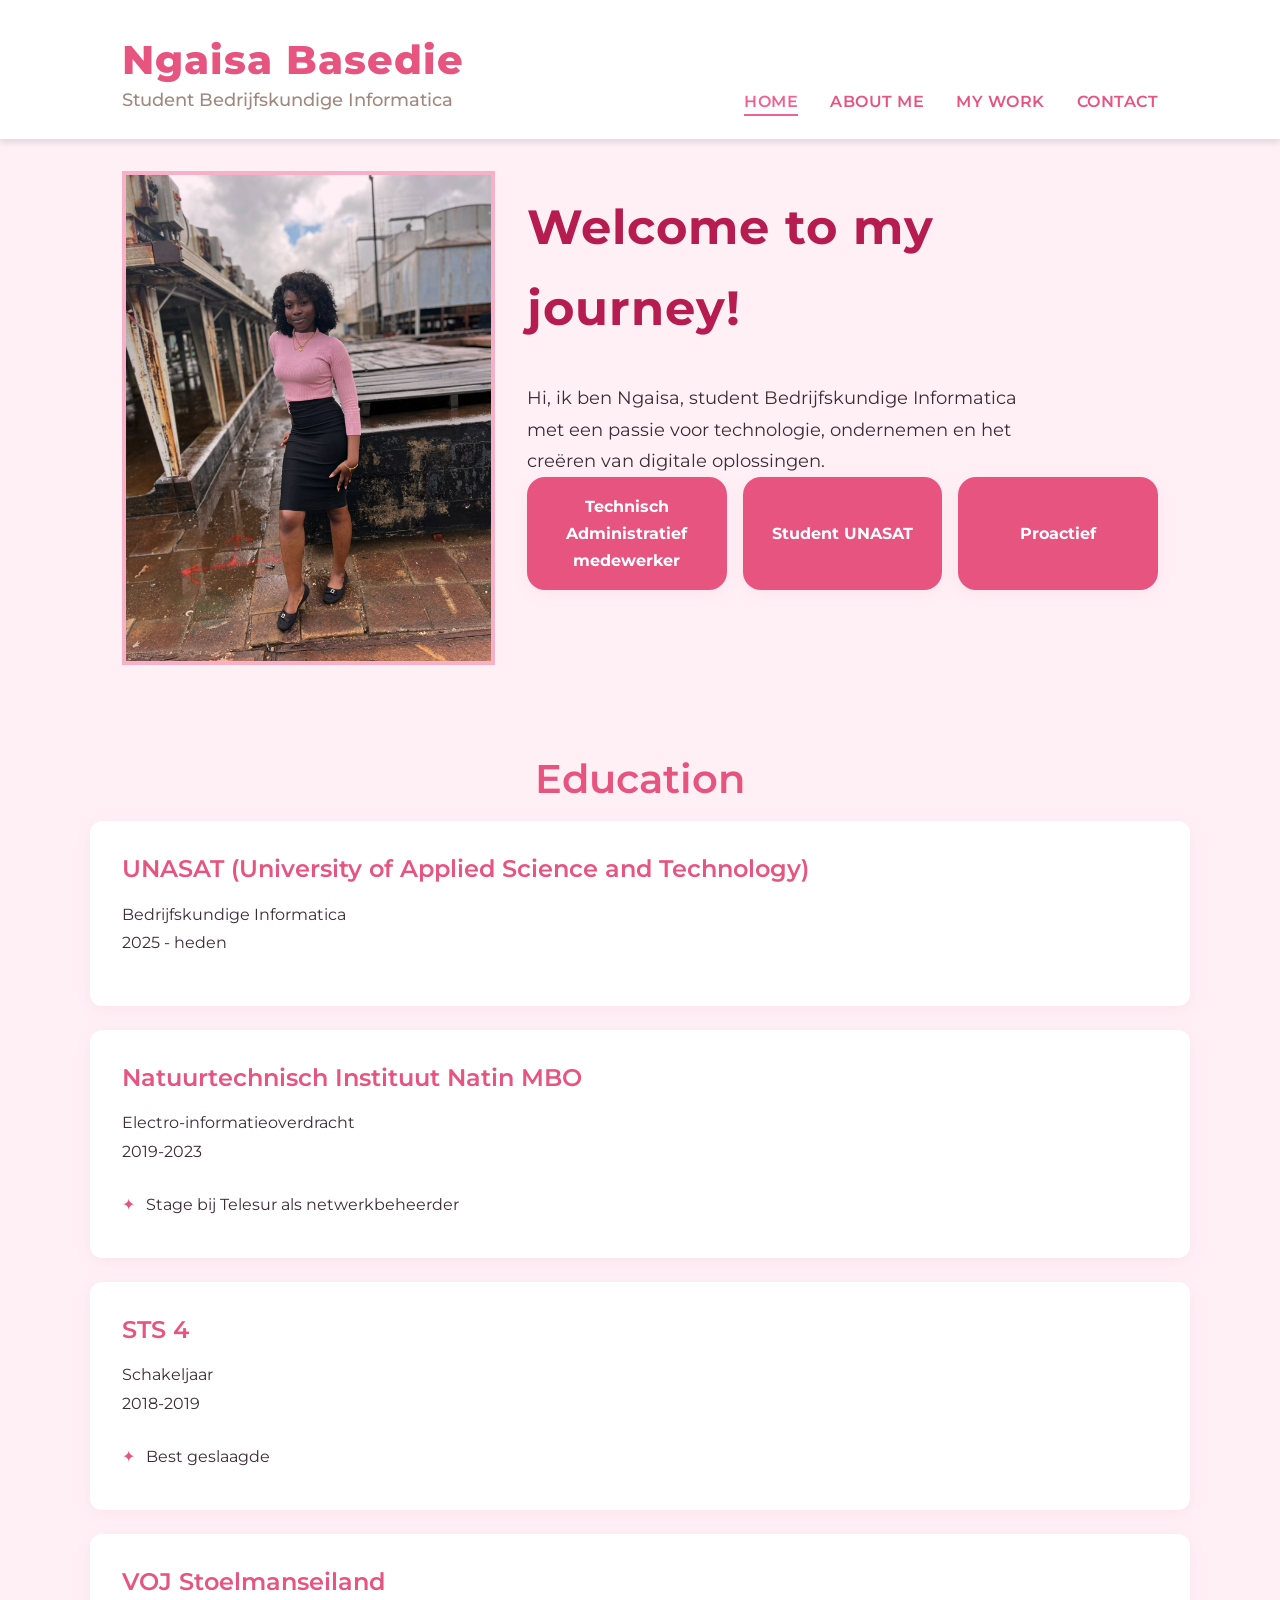
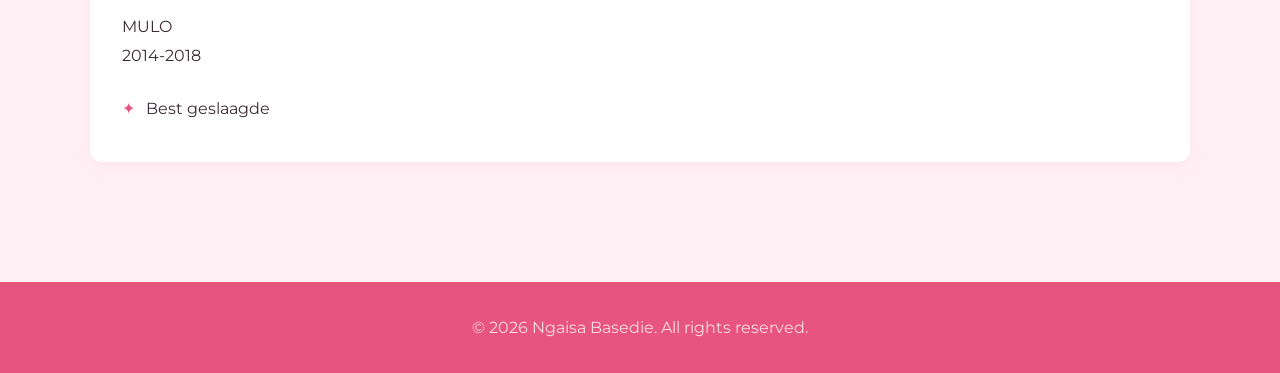
<file: index.html>
<!DOCTYPE html>
<html lang="en">
<head>
  <meta charset="UTF-8">
  <meta name="viewport" content="width=device-width, initial-scale=1.0">
  <title>Ngaisa Basedie | Portfolio</title>
  <link rel="stylesheet" href="css/main.css">
  <link href="https://fonts.googleapis.com/css?family=Montserrat:700,400&display=swap" rel="stylesheet">
</head>
<body>
  <!-- Navigation -->
  <nav class="navbar">
    <div class="container">
      <div>
        <div class="logo">Ngaisa Basedie</div>
        <div class="subtitle">Student Bedrijfskundige Informatica</div>
      </div>
      <ul class="nav-links">
        <li><a href="index.html" class="active">HOME</a></li>
        <li><a href="about.html">ABOUT ME</a></li>
        <li><a href="work.html">MY WORK</a></li>
        <li><a href="contact.html">CONTACT</a></li>
      </ul>
    </div>
  </nav>

  <!-- Welcome Section -->
  <section class="hero">
    <div class="container">
      <div class="hero-content">
        <div class="hero-image">
          
          <img src="img/gai.jfif" alt="Ngaisa Basedie" class="profile-photo">
        </div>
        <div class="hero-text">
          <div class="welcome-title">Welcome to my journey!</div>
          <div class="welcome-desc">
            Hi, ik ben Ngaisa, student Bedrijfskundige Informatica met een passie voor technologie, ondernemen en het creëren van digitale oplossingen.
          </div>
          <div class="welcome-cards">
            <div class="welcome-card">Technisch Administratief medewerker</div>
            <div class="welcome-card">Student UNASAT</div>
            <div class="welcome-card">Proactief</div>
          </div>
        </div>
      </div>
    </div>
  </section>
  <section class="page-content">
    <div class="container">
        </ul>
      </div>
      <h1 class="page-title">Education</h1>
      <div class="content-block">
        <h2>UNASAT (University of Applied Science and Technology)</h2>
        <p>Bedrijfskundige Informatica<br>2025 - heden</p>
      </div>
      <div class="content-block">
        <h2>Natuurtechnisch Instituut Natin MBO</h2>
        <p>Electro-informatieoverdracht<br>2019-2023</p>
        <ul>
          <li>Stage bij Telesur als netwerkbeheerder</li>
        </ul>
      </div>
      <div class="content-block">
        <h2>STS 4</h2>
        <p>Schakeljaar<br>2018-2019</p>
        <ul>
          <li>Best geslaagde</li>
        </ul>
      </div>
      <div class="content-block">
        <h2>VOJ Stoelmanseiland</h2>
        <p>MULO<br>2014-2018</p>
        <ul>
          <li>Best geslaagde</li>
        </ul>
      </div>
    </div>
  </section>

  <footer class="footer">
    <div class="container">
      <p>&copy; 2026 Ngaisa Basedie. All rights reserved.</p>
    </div>
  </footer>

  <script src="js/main.js"></script>
</body>
</html>
</file>
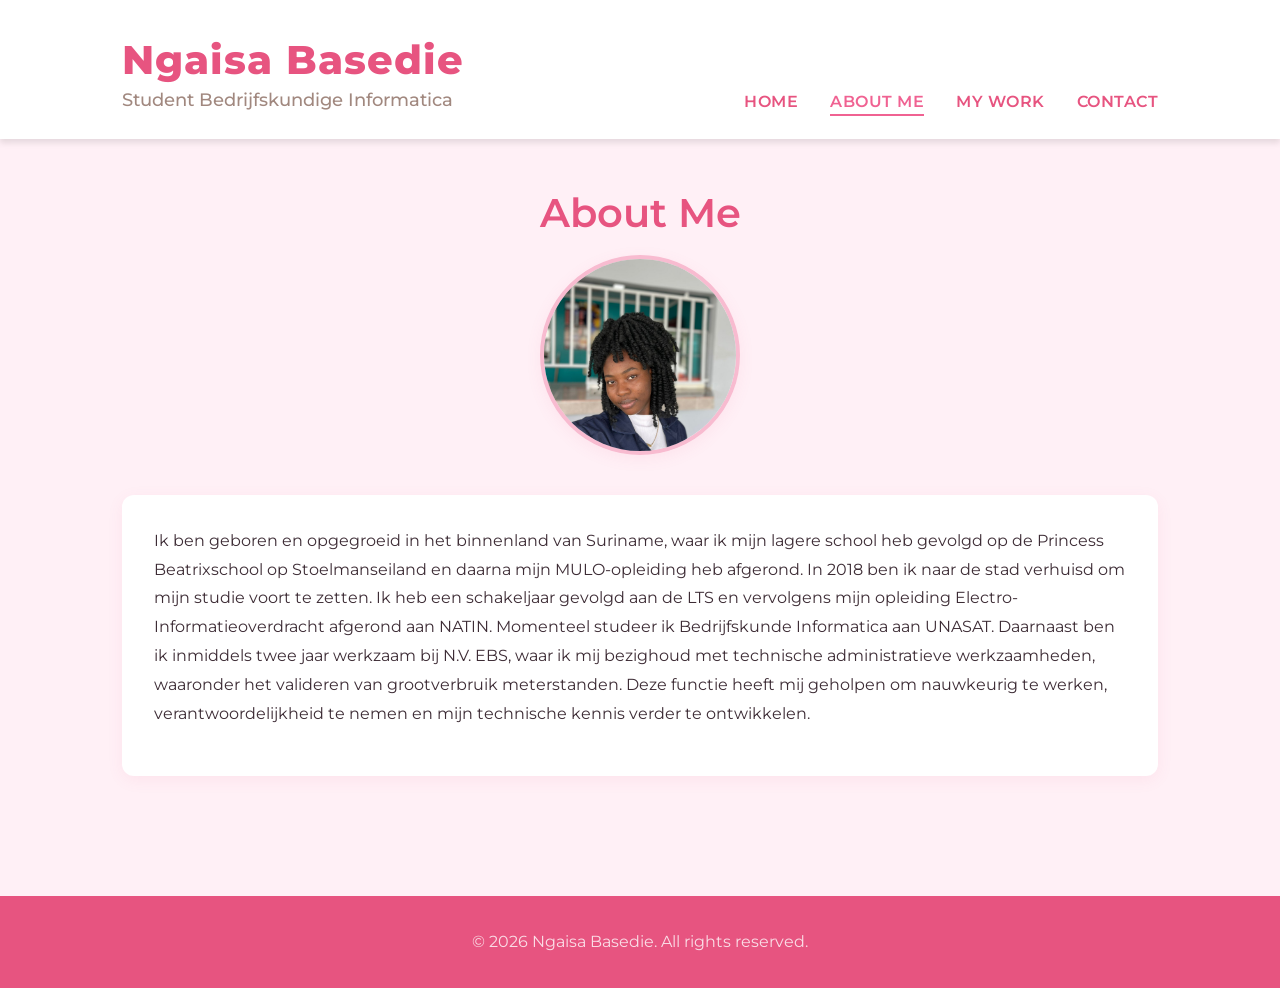
<file: about.html>
<!DOCTYPE html>
<html lang="en">
<head>
  <meta charset="UTF-8">
  <meta name="viewport" content="width=device-width, initial-scale=1.0">
  <title>About me | Ngaisa Basedie Portfolio</title>
  <link rel="stylesheet" href="css/main.css">
  <link href="https://fonts.googleapis.com/css?family=Montserrat:700,400&display=swap" rel="stylesheet">
</head>
<body>
  <!-- Navigation -->
  <nav class="navbar">
    <div class="container">
      <div>
        <div class="logo">Ngaisa Basedie</div>
        <div class="subtitle">Student Bedrijfskundige Informatica</div>
      </div>
      <ul class="nav-links">
        <li><a href="index.html">HOME</a></li>
        <li><a href="about.html" class="active">ABOUT ME</a></li>
        <li><a href="work.html">MY WORK</a></li>
        <li><a href="contact.html">CONTACT</a></li>
      </ul>
    </div>
  </nav>

  <!-- About Section -->
  <section class="page-content">
    <div class="container">
      <h1 class="page-title">About Me</h1>
      <div class="page-image">
        <img src="img/gais.jpeg" alt="Ngaisa Basedie" class="profile-photo">
      </div>
      <div class="content-block">
        <p>Ik ben geboren en opgegroeid in het binnenland van Suriname, waar ik mijn lagere school heb gevolgd op de Princess Beatrixschool op Stoelmanseiland en daarna mijn MULO-opleiding heb afgerond. In 2018 ben ik naar de stad verhuisd om mijn studie voort te zetten. Ik heb een schakeljaar gevolgd aan de LTS en vervolgens mijn opleiding Electro-Informatieoverdracht afgerond aan NATIN. Momenteel studeer ik Bedrijfskunde Informatica aan UNASAT.
        Daarnaast ben ik inmiddels twee jaar werkzaam bij N.V. EBS, waar ik mij bezighoud met technische administratieve werkzaamheden, waaronder het valideren van grootverbruik meterstanden. Deze functie heeft mij geholpen om nauwkeurig te werken, verantwoordelijkheid te nemen en mijn technische kennis verder te ontwikkelen.
        </p>
      </div>
    </div>
  </section>

  <!-- Footer -->
  <footer class="footer">
    <div class="container">
      <p>&copy; 2026 Ngaisa Basedie. All rights reserved.</p>
    </div>
  </footer>

  <script src="js/main.js"></script>
</body>
</html>
</file>
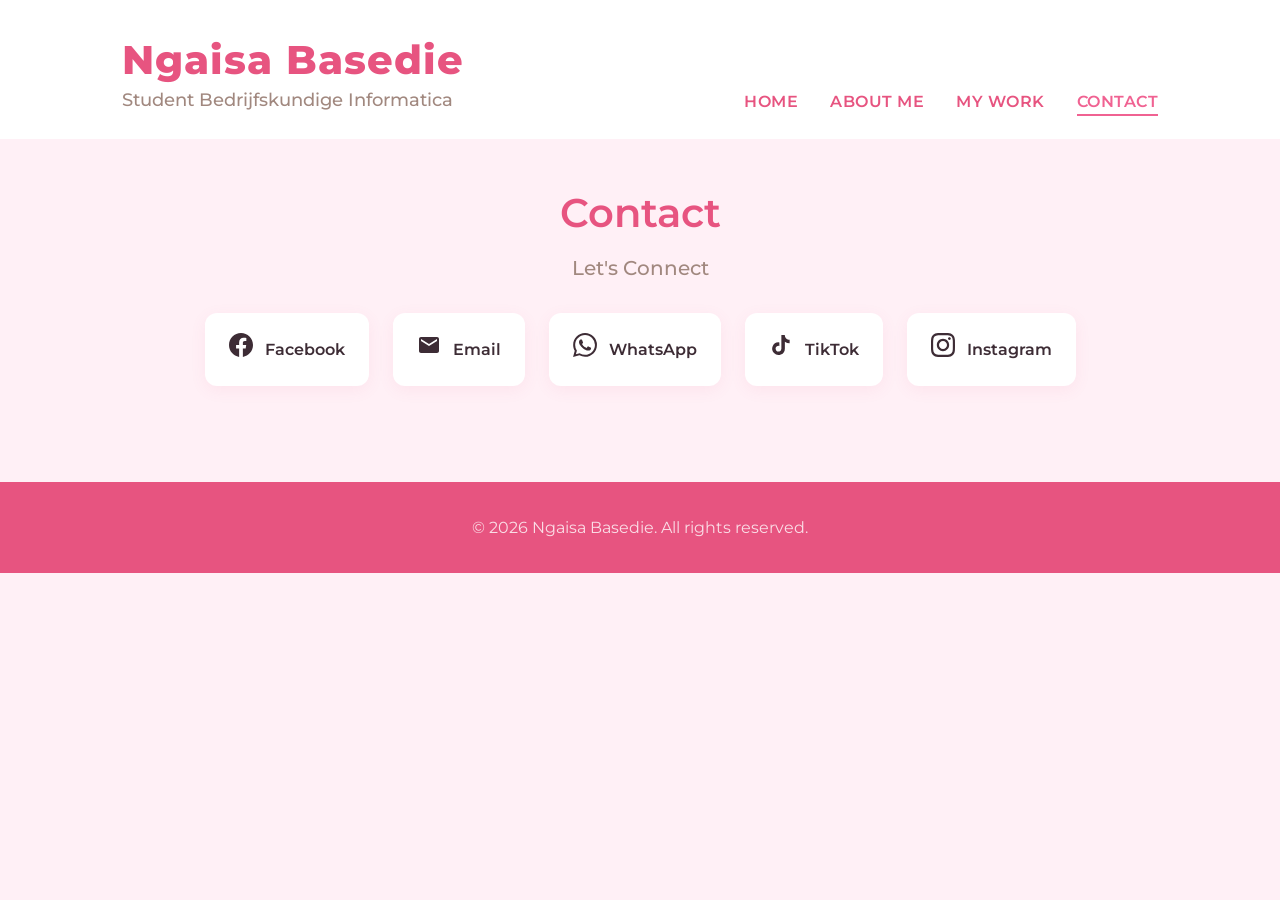
<file: contact.html>
<!DOCTYPE html>
<html lang="en">
<head>
  <meta charset="UTF-8">
  <meta name="viewport" content="width=device-width, initial-scale=1.0">
  <title>Contact | Ngaisa Basedie Portfolio</title>
  <link rel="stylesheet" href="css/main.css">
  <link rel="stylesheet" href="css/contact.css">
  <link href="https://fonts.googleapis.com/css?family=Montserrat:700,400&display=swap" rel="stylesheet">
</head>
<body>
  <!-- Navigation -->
  <nav class="navbar">
    <div class="container">
      <div>
        <div class="logo">Ngaisa Basedie</div>
        <div class="subtitle">Student Bedrijfskundige Informatica</div>
      </div>
      <ul class="nav-links">
        <li><a href="index.html">HOME</a></li>
        <li><a href="about.html">ABOUT ME</a></li>
        <li><a href="work.html">MY WORK</a></li>
        <li><a href="contact.html" class="active">CONTACT</a></li>
      </ul>
    </div>
  </nav>

  <section class="page-content">
    <div class="container">
      <h1 class="page-title">Contact</h1>
      <h2 class="section-subtitle">Let's Connect</h2>
      <div class="contact-links">
        <a href="https://www.facebook.com/godskindjuh.gaisje" target="_blank" class="contact-link">
          <span class="contact-icon">
            <svg width="24" height="24" viewBox="0 0 24 24" fill="currentColor"><path d="M24 12.073c0-6.627-5.373-12-12-12s-12 5.373-12 12c0 5.99 4.388 10.954 10.125 11.854v-8.385H7.078v-3.47h3.047V9.43c0-3.007 1.792-4.669 4.533-4.669 1.312 0 2.686.235 2.686.235v2.953H15.83c-1.491 0-1.956.925-1.956 1.874v2.25h3.328l-.532 3.47h-2.796v8.385C19.612 23.027 24 18.062 24 12.073z"/></svg>
          </span>
          <span>Facebook</span>
        </a>
        <a href="mailto:basediengaisa@gmail.com" class="contact-link">
          <span class="contact-icon">
            <svg width="24" height="24" viewBox="0 0 24 24" fill="currentColor"><path d="M20 4H4c-1.1 0-1.99.9-1.99 2L2 18c0 1.1.9 2 2 2h16c1.1 0 2-.9 2-2V6c0-1.1-.9-2-2-2zm0 4l-8 5-8-5V6l8 5 8-5v2z"/></svg>
          </span>
          <span>Email</span>
        </a>
        <a href="https://wa.me/5978715234" target="_blank" class="contact-link">
          <span class="contact-icon">
            <svg width="24" height="24" viewBox="0 0 24 24" fill="currentColor"><path d="M17.472 14.382c-.297-.149-1.758-.867-2.03-.967-.273-.099-.471-.148-.67.15-.197.297-.767.966-.94 1.164-.173.199-.347.223-.644.075-.297-.15-1.255-.463-2.39-1.475-.883-.788-1.48-1.761-1.653-2.059-.173-.297-.018-.458.13-.606.134-.133.298-.347.446-.52.149-.174.198-.298.298-.497.099-.198.05-.371-.025-.52-.075-.149-.669-1.612-.916-2.207-.242-.579-.487-.5-.669-.51-.173-.008-.371-.01-.57-.01-.198 0-.52.074-.792.372-.272.297-1.04 1.016-1.04 2.479 0 1.462 1.065 2.875 1.213 3.074.149.198 2.096 3.2 5.077 4.487.709.306 1.262.489 1.694.625.712.227 1.36.195 1.871.118.571-.085 1.758-.719 2.006-1.413.248-.694.248-1.289.173-1.413-.074-.124-.272-.198-.57-.347m-5.421 7.403h-.004a9.87 9.87 0 01-5.031-1.378l-.361-.214-3.741.982.998-3.648-.235-.374a9.86 9.86 0 01-1.51-5.26c.001-5.45 4.436-9.884 9.888-9.884 2.64 0 5.122 1.03 6.988 2.898a9.825 9.825 0 012.893 6.994c-.003 5.45-4.437 9.884-9.885 9.884m8.413-18.297A11.815 11.815 0 0012.05 0C5.495 0 .16 5.335.157 11.892c0 2.096.547 4.142 1.588 5.945L.057 24l6.305-1.654a11.882 11.882 0 005.683 1.448h.005c6.554 0 11.89-5.335 11.893-11.893a11.821 11.821 0 00-3.48-8.413z"/></svg>
          </span>
          <span>WhatsApp</span>
        </a>
        <a href="https://www.tiktok.com/@itsmegaisjeeeee?_r=1&_t=ZS-95gClgqFmCX" target="_blank" class="contact-link">
          <span class="contact-icon">
            <svg width="24" height="24" viewBox="0 0 24 24" fill="currentColor"><path d="M19.59 6.69a4.83 4.83 0 01-3.77-4.25V2h-3.45v13.67a2.89 2.89 0 01-5.2 1.74 2.89 2.89 0 012.31-4.64 2.93 2.93 0 01.88.13V9.4a6.84 6.84 0 00-1-.05A6.33 6.33 0 005 20.1a6.34 6.34 0 0010.86-4.43v-7a8.16 8.16 0 004.77 1.52v-3.4a4.85 4.85 0 01-1-.1z"/></svg>
          </span>
          <span>TikTok</span>
        </a>
        <a href="https://www.instagram.com/gaigaisje?igsh=OGF0MGQxMzkweTcz&utm_source=qr" target="_blank" class="contact-link">
          <span class="contact-icon">
            <svg width="24" height="24" viewBox="0 0 24 24" fill="currentColor"><path d="M12 2.163c3.204 0 3.584.012 4.85.07 3.252.148 4.771 1.691 4.919 4.919.058 1.265.069 1.645.069 4.849 0 3.205-.012 3.584-.069 4.849-.149 3.225-1.664 4.771-4.919 4.919-1.266.058-1.644.07-4.85.07-3.204 0-3.584-.012-4.849-.07-3.26-.149-4.771-1.699-4.919-4.92-.058-1.265-.07-1.644-.07-4.849 0-3.204.013-3.583.07-4.849.149-3.227 1.664-4.771 4.919-4.919 1.266-.057 1.645-.069 4.849-.069zm0-2.163c-3.259 0-3.667.014-4.947.072-4.358.2-6.78 2.618-6.98 6.98-.059 1.281-.073 1.689-.073 4.948 0 3.259.014 3.668.072 4.948.2 4.358 2.618 6.78 6.98 6.98 1.281.058 1.689.072 4.948.072 3.259 0 3.668-.014 4.948-.072 4.354-.2 6.782-2.618 6.979-6.98.059-1.28.073-1.689.073-4.948 0-3.259-.014-3.667-.072-4.947-.196-4.354-2.617-6.78-6.979-6.98-1.281-.059-1.69-.073-4.949-.073zm0 5.838c-3.403 0-6.162 2.759-6.162 6.162s2.759 6.163 6.162 6.163 6.162-2.759 6.162-6.163c0-3.403-2.759-6.162-6.162-6.162zm0 10.162c-2.209 0-4-1.79-4-4 0-2.209 1.791-4 4-4s4 1.791 4 4c0 2.21-1.791 4-4 4zm6.406-11.845c-.796 0-1.441.645-1.441 1.44s.645 1.44 1.441 1.44c.795 0 1.439-.645 1.439-1.44s-.644-1.44-1.439-1.44z"/></svg>
          </span>
          <span>Instagram</span>
        </a>
      </div>
    </div>
  </section>

  <!-- Footer -->
  <footer class="footer">
    <div class="container">
      <p>&copy; 2026 Ngaisa Basedie. All rights reserved.</p>
    </div>
  </footer>

  <script src="js/main.js"></script>
</body>
</html>
</file>
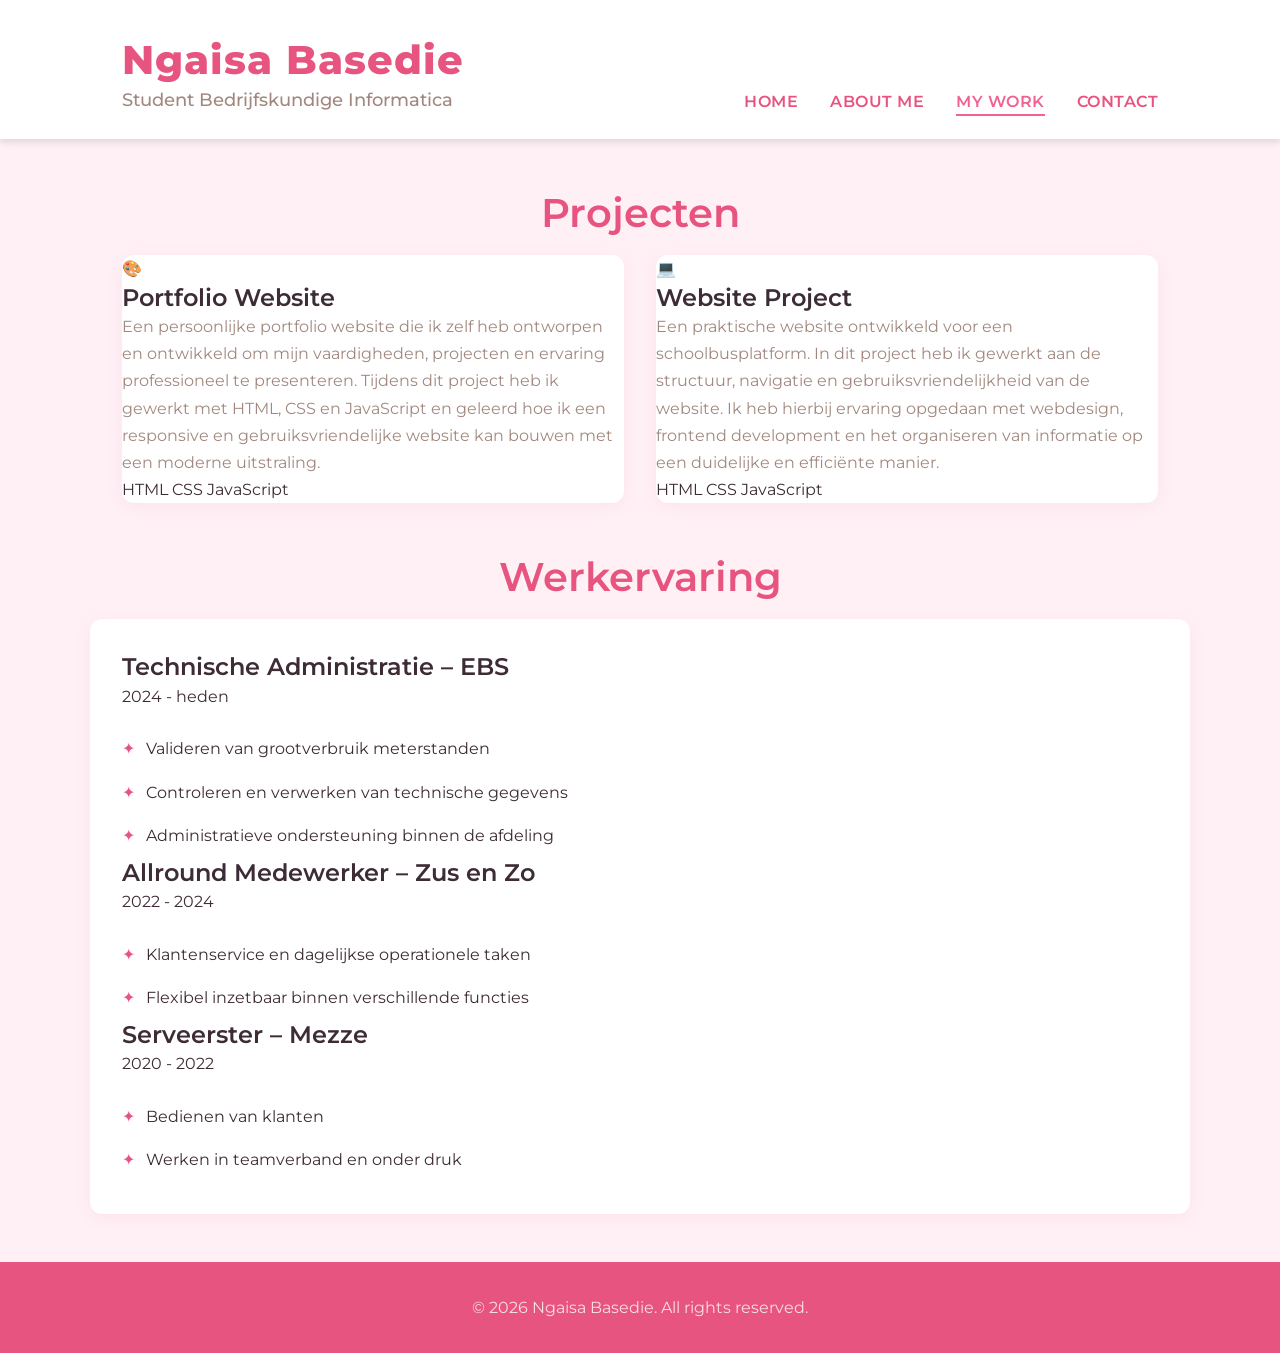
<file: projects.html>
<!DOCTYPE html>
<html lang="en">
<head>
  <meta charset="UTF-8">
  <meta name="viewport" content="width=device-width, initial-scale=1.0">
  <title>My Work | Ngaisa Basedie Portfolio</title>
  <link rel="stylesheet" href="css/main.css">
  <link href="https://fonts.googleapis.com/css?family=Montserrat:700,400&display=swap" rel="stylesheet">
</head>
<body>
  <!-- Navigation -->
  <nav class="navbar">
    <div class="container">
      <div>
        <div class="logo">Ngaisa Basedie</div>
        <div class="subtitle">Student Bedrijfskundige Informatica </div>
      </div>
      <ul class="nav-links">
        <li><a href="index.html">HOME</a></li>
        <li><a href="about.html">ABOUT ME</a></li>
        <li><a href="projects.html" class="active">MY WORK</a></li>
        <li><a href="contact.html">CONTACT</a></li>
      </ul>
    </div>
  </nav>

  <section class="page-content">
    <div class="container">
      <h1 class="page-title">Projecten</h1>
      <div class="projects-grid">
        <div class="project-card">  
          <div class="project-image">🎨</div>
          <div class="project-content">

            <h3>Portfolio Website</h3>
            <p>Een persoonlijke portfolio website die ik zelf heb ontworpen en ontwikkeld om mijn vaardigheden, projecten en ervaring professioneel te presenteren. Tijdens dit project heb ik gewerkt met HTML, CSS en JavaScript en geleerd hoe ik een responsive en gebruiksvriendelijke website kan bouwen met een moderne uitstraling.</p>
            <div class="project-tags">
              <span class="project-tag">HTML</span>
              <span class="project-tag">CSS</span>
              <span class="project-tag">JavaScript</span>
            </div>
          </div>
        </div>
        <div class="project-card">
          <div class="project-image">💻</div>
          <div class="project-content">
            <h3>Website Project</h3>
            <p>Een praktische website ontwikkeld voor een schoolbusplatform. In dit project heb ik gewerkt aan de structuur, navigatie en gebruiksvriendelijkheid van de website. Ik heb hierbij ervaring opgedaan met webdesign, frontend development en het organiseren van informatie op een duidelijke en efficiënte manier.</p>
            <div class="project-tags">
              <span class="project-tag">HTML</span>
              <span class="project-tag">CSS</span>
              <span class="project-tag">JavaScript</span>
            </div>
            </div>
          </div>
        </div>
      </div>
    </div>
  </section>
      <h1 class="page-title">Werkervaring</h1>
      <div class="content-block">
        <div>
          <h3>Technische Administratie – EBS</h3>
          <p>2024 - heden</p>
          <ul>
            <li>Valideren van grootverbruik meterstanden</li>
            <li>Controleren en verwerken van technische gegevens</li>
            <li>Administratieve ondersteuning binnen de afdeling</li>
          </ul>
        </div>
        <div>
          <h3>Allround Medewerker – Zus en Zo</h3>
          <p>2022 - 2024</p>
          <ul>
            <li>Klantenservice en dagelijkse operationele taken</li>
            <li>Flexibel inzetbaar binnen verschillende functies</li>
          </ul>
        </div>
        <div>
          <h3>Serveerster – Mezze</h3>
          <p>2020 - 2022</p>
          <ul>
            <li>Bedienen van klanten</li>
            <li>Werken in teamverband en onder druk</li>
          </ul>
        </div>
      </div>
    </div>
  </section>

  <!-- Footer -->
  <footer class="footer">
    <div class="container">
      <p>&copy; 2026 Ngaisa Basedie. All rights reserved.</p>
    </div>
  </footer>

  <script src="js/main.js"></script>
</body>
</html>
</file>
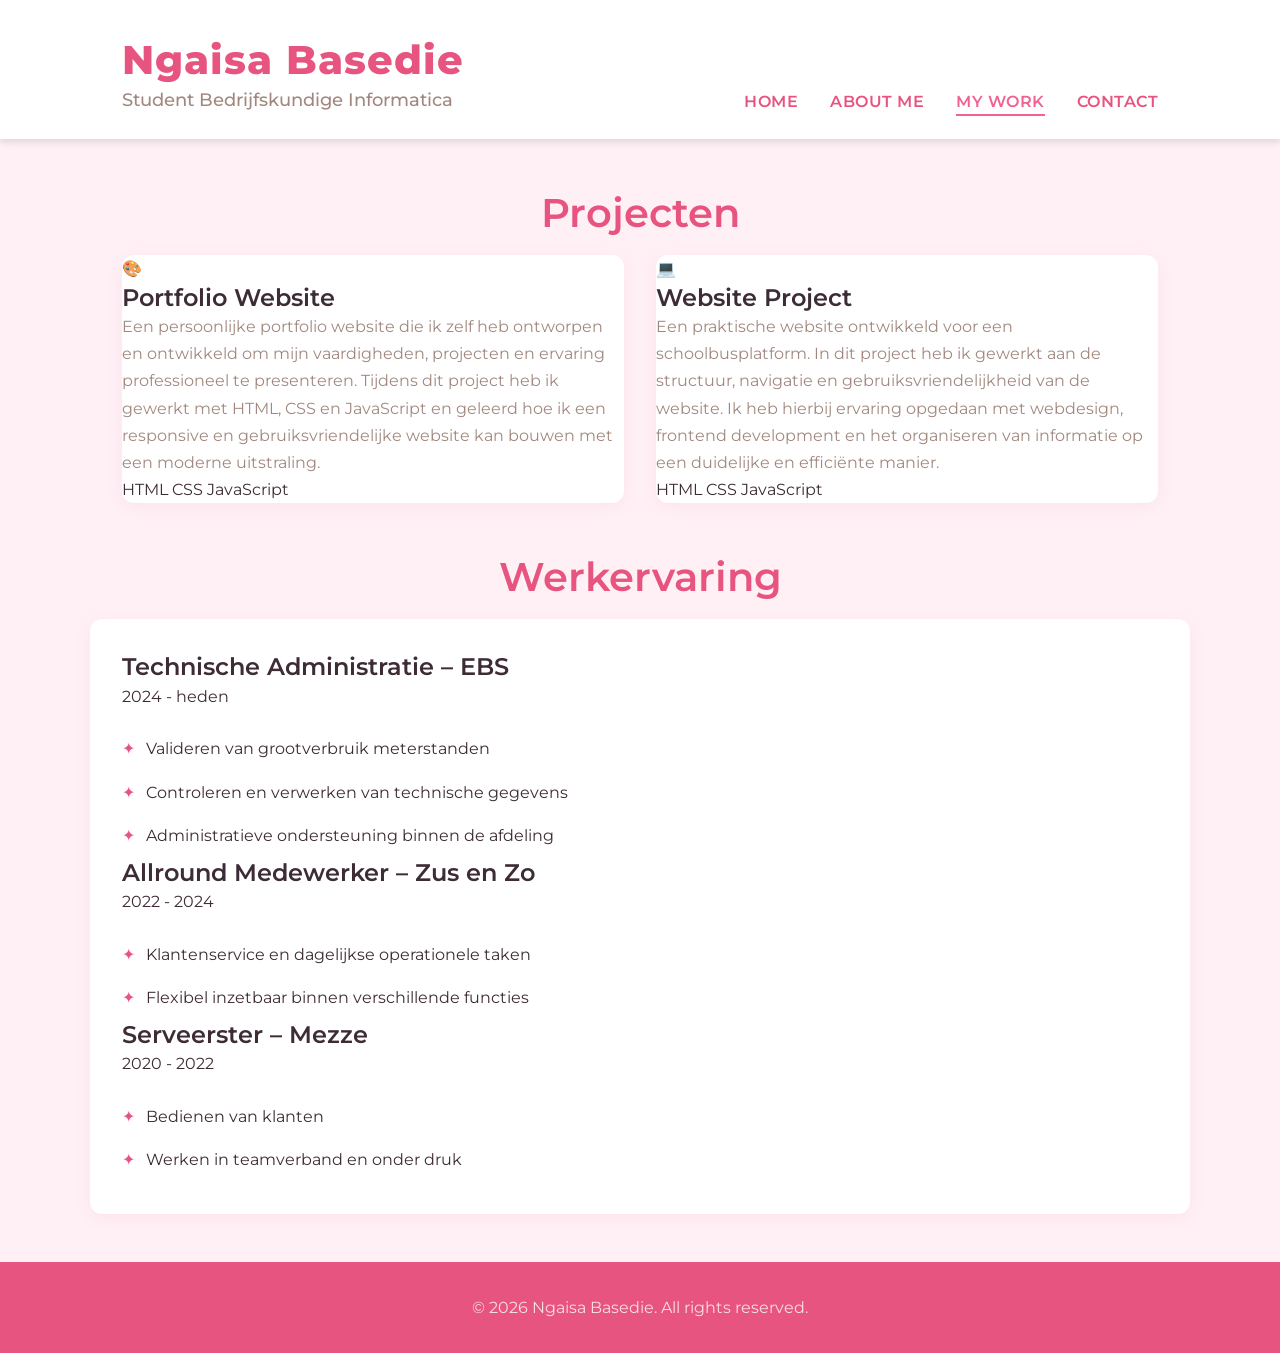
<file: work.html>
<!DOCTYPE html>
<html lang="en">
<head>
  <meta charset="UTF-8">
  <meta name="viewport" content="width=device-width, initial-scale=1.0">
  <title>My Work | Ngaisa Basedie Portfolio</title>
  <link rel="stylesheet" href="css/main.css">
  <link rel="stylesheet" href="css/work.css">
  <link href="https://fonts.googleapis.com/css?family=Montserrat:700,400&display=swap" rel="stylesheet">
</head>
<body>
  <!-- Navigation -->
  <nav class="navbar">
    <div class="container">
      <div>
        <div class="logo">Ngaisa Basedie</div>
        <div class="subtitle">Student Bedrijfskundige Informatica </div>
      </div>
      <ul class="nav-links">
        <li><a href="index.html">HOME</a></li>
        <li><a href="about.html">ABOUT ME</a></li>
        <li><a href="work.html" class="active">MY WORK</a></li>
        <li><a href="contact.html">CONTACT</a></li>
      </ul>
    </div>
  </nav>

  <section class="page-content">
    <div class="container">
      <h1 class="page-title">Projecten</h1>
      <div class="projects-grid">
        <div class="project-card">  
          <div class="project-image">🎨</div>
          <div class="project-content">

            <h3>Portfolio Website</h3>
            <p>Een persoonlijke portfolio website die ik zelf heb ontworpen en ontwikkeld om mijn vaardigheden, projecten en ervaring professioneel te presenteren. Tijdens dit project heb ik gewerkt met HTML, CSS en JavaScript en geleerd hoe ik een responsive en gebruiksvriendelijke website kan bouwen met een moderne uitstraling.</p>
            <div class="project-tags">
              <span class="project-tag">HTML</span>
              <span class="project-tag">CSS</span>
              <span class="project-tag">JavaScript</span>
            </div>
          </div>
        </div>
        <div class="project-card">
          <div class="project-image">💻</div>
          <div class="project-content">
            <h3>Website Project</h3>
            <p>Een praktische website ontwikkeld voor een schoolbusplatform. In dit project heb ik gewerkt aan de structuur, navigatie en gebruiksvriendelijkheid van de website. Ik heb hierbij ervaring opgedaan met webdesign, frontend development en het organiseren van informatie op een duidelijke en efficiënte manier.</p>
            <div class="project-tags">
              <span class="project-tag">HTML</span>
              <span class="project-tag">CSS</span>
              <span class="project-tag">JavaScript</span>
            </div>
            </div>
          </div>
        </div>
      </div>
    </div>
  </section>
      <h1 class="page-title">Werkervaring</h1>
      <div class="content-block">
        <div>
          <h3>Technische Administratie – EBS</h3>
          <p>2024 - heden</p>
          <ul>
            <li>Valideren van grootverbruik meterstanden</li>
            <li>Controleren en verwerken van technische gegevens</li>
            <li>Administratieve ondersteuning binnen de afdeling</li>
          </ul>
        </div>
        <div>
          <h3>Allround Medewerker – Zus en Zo</h3>
          <p>2022 - 2024</p>
          <ul>
            <li>Klantenservice en dagelijkse operationele taken</li>
            <li>Flexibel inzetbaar binnen verschillende functies</li>
          </ul>
        </div>
        <div>
          <h3>Serveerster – Mezze</h3>
          <p>2020 - 2022</p>
          <ul>
            <li>Bedienen van klanten</li>
            <li>Werken in teamverband en onder druk</li>
          </ul>
        </div>
      </div>
    </div>
  </section>

  <!-- Footer -->
  <footer class="footer">
    <div class="container">
      <p>&copy; 2026 Ngaisa Basedie. All rights reserved.</p>
    </div>
  </footer>

  <script src="js/main.js"></script>
</body>
</html>
</file>
<file: css/main.css>
:root {
  --primary-color: #e75480;
  --secondary-color: #f8bbd0;
  --accent-color: #f06292;
  --accent-hover: #fce4ec;
  --bg-light: #fff0f6;
  --bg-white: #ffffff;
  --text-dark: #3d2c35;
  --text-light: #a1887f;
  --shadow: 0 4px 16px rgba(231, 84, 128, 0.08);
  --shadow-hover: 0 8px 32px rgba(231, 84, 128, 0.12);
  --transition: all 0.3s cubic-bezier(.4,0,.2,1);
  --max-width: 1100px;
}

* {
  margin: 0;
  padding: 0;
  box-sizing: border-box;
}

html {
  scroll-behavior: smooth;
}

body {
  font-family: 'Montserrat', 'Segoe UI', Arial, sans-serif;
  line-height: 1.7;
  color: var(--text-dark);
  background-color: var(--bg-light);
}

h1, h2, h3, h4 {
  font-weight: 600;
  line-height: 1.3;
}

h1 { font-size: 2.5rem; }
h2 { font-size: 2rem; }
h3 { font-size: 1.5rem; }
h4 { font-size: 1.25rem; }

p {
  color: var(--text-light);
}

a {
  text-decoration: none;
  color: inherit;
}

.container {
  max-width: var(--max-width);
  margin: 0 auto;
  padding: 0 2rem;
}

/* Navigation */
.navbar {
  background: var(--bg-white);
  padding: 2.5rem 0 1.5rem 0;
}

.navbar .container {
  display: flex;
  justify-content: space-between;
  align-items: flex-end;
}

.logo {
  font-size: 2.5rem;
  font-weight: 800;
  color: var(--primary-color);
  letter-spacing: 1px;
  line-height: 1;
}

.subtitle {
  color: var(--text-light);
  font-size: 1.1rem;
  margin-top: 0.3rem;
  font-weight: 500;
}

.nav-links {
  display: flex;
  list-style: none;
  gap: 2rem;
  align-items: center;
}

.nav-links a {
  font-weight: 600;
  color: var(--primary-color);
  font-size: 1rem;
  letter-spacing: 0.5px;
  padding-bottom: 0.2rem;
  border-bottom: 2px solid transparent;
  transition: var(--transition);
}

.nav-links a:hover,
.nav-links a.active {
  color: var(--accent-color);
  border-bottom: 2px solid var(--accent-color);
}

/* Hero / Welcome Section */
.hero {
  padding: 2rem 0;
}

.hero-content {
  display: flex;
  gap: 2rem;
  align-items: flex-start;
  flex-wrap: wrap;
}

.hero-image {
  flex: 0 0 36%;
  max-width: 36%;
}

.hero-image .profile-photo {
  width: 100%;
  height: auto;
  max-height: 60vh;
  object-fit: cover;
  border-radius: 0;
  box-shadow: none;
  mix-blend-mode: multiply;
}

.hero-image .profile-placeholder {
  width: 260px;
  height: 300px;
  background: var(--secondary-color);
  border-radius: 12px;
  box-shadow: var(--shadow);
}

.hero-text {
  flex: 1 1 58%;
  margin-top: 1rem;
  padding-left: 0;
}

.welcome-title {
  font-size: 3rem;
  color: #b71c50;
  font-weight: 700;
  margin-bottom: 2rem;
  letter-spacing: 1px;
}

.welcome-cards {
  display: grid;
  grid-template-columns: repeat(3, minmax(180px, 1fr));
  gap: 1rem;
  margin-bottom: 2rem;
}

.welcome-card {
  min-height: 90px;
  background: var(--primary-color);
  color: var(--bg-white);
  border-radius: 18px;
  display: flex;
  align-items: center;
  justify-content: center;
  text-align: center;
  padding: 1rem 1.25rem;
  font-size: 1rem;
  font-weight: 700;
  box-shadow: var(--shadow);
  transition: var(--transition);
}

.welcome-card:hover {
  background: var(--accent-color);
  color: var(--bg-white);
  transform: translateY(-4px);
}

.welcome-desc {
  font-size: 1.1rem;
  color: var(--text-dark);
  max-width: 500px;
  line-height: 1.8;
}

/* Page Content */
.page-content {
  padding: 3rem 0;
}

.page-title {
  font-size: 2.5rem;
  color: var(--primary-color);
  margin-bottom: 1rem;
  text-align: center;
}

.section-subtitle {
  text-align: center;
  color: var(--text-light);
  font-size: 1.25rem;
  margin-bottom: 2rem;
  font-weight: 500;
}

.page-image {
  text-align: center;
  margin-bottom: 2rem;
}

.profile-photo {
  width: 200px;
  height: 200px;
  object-fit: cover;
  border-radius: 50%;
  box-shadow: var(--shadow);
  border: 4px solid var(--secondary-color);
}

.content-block {
  background: var(--bg-white);
  padding: 2rem;
  border-radius: 12px;
  margin-bottom: 1.5rem;
  box-shadow: var(--shadow);
  max-width: 1100px;        
  margin: 0 auto 1.5rem;   
}

.content-block h2 {
  color: var(--primary-color);
  margin-bottom: 1rem;
  font-size: 1.5rem;
}

.content-block p {
  color: var(--text-dark);
  margin-bottom: 1rem;
  line-height: 1.8;
}

.content-block ul {
  list-style: none;
  padding-left: 0;
}

.content-block li {
  padding: 0.5rem 0;
  color: var(--text-dark);
  position: relative;
  padding-left: 1.5rem;
}

.content-block li::before {
  content: '✦';
  color: var(--primary-color);
  position: absolute;
  left: 0;
}

/* Projects Grid */
.projects-grid {
  display: grid;
  grid-template-columns: repeat(auto-fit, minmax(250px, 1fr));
  gap: 2rem;
}

.project-card {
  background: var(--bg-white);
  border-radius: 12px;
  overflow: hidden;
  box-shadow: var(--shadow);
  transition: var(--transition);
}

.project-card:hover {
  transform: translateY(-5px);
  box-shadow: var(--shadow-hover);
}

.project-photo {
  width: 100%;
  height: 200px;
  object-fit: cover;
}

.project-info {
  padding: 1.5rem;
}

.project-info h3 {
  color: var(--primary-color);
  margin-bottom: 0.5rem;
}

.project-info p {
  color: var(--text-light);
  font-size: 0.95rem;
}

/* Contact Links */
.contact-links {
  display: flex;
  flex-wrap: wrap;
  justify-content: center;
  gap: 1.5rem;
}

.contact-link {
  display: flex;
  align-items: center;
  gap: 0.75rem;
  background: var(--bg-white);
  padding: 1rem 1.5rem;
  border-radius: 12px;
  box-shadow: var(--shadow);
  transition: var(--transition);
  color: var(--text-dark);
  font-weight: 600;
}

.contact-link:hover {
  transform: translateY(-3px);
  box-shadow: var(--shadow-hover);
  background: var(--primary-color);
  color: var(--bg-white);
}

.contact-icon {
  font-size: 1.5rem;
}

/* Footer */
.footer {
  background: var(--primary-color);
  color: var(--bg-white);
  padding: 2rem 0;
  text-align: center;
  margin-top: 3rem;
}

.footer p {
  color: rgba(255, 255, 255, 0.8);
}

/* Responsive */
@media (max-width: 900px) {
  .navbar .container {
    flex-direction: column;
    align-items: center;
    gap: 1rem;
  }
  
  .nav-links {
    flex-wrap: wrap;
    justify-content: center;
    gap: 1rem;
  }
  
  .hero-content {
    flex-direction: column;
    align-items: center;
    text-align: center;
  }
  
  .hero-image {
    flex: none;
  }
  
  .welcome-circles {
    flex-direction: column;
    align-items: center;
  }
  
  .welcome-desc {
    max-width: 100%;
  }
}
</file>
<file: css/contact.css>
/* contact.css
   Page-specific stylesheet for contact.html.
   The global styles are in main.css, and this file is reserved for custom contact page overrides.
*/

/* Add page-specific styles here when needed */
</file>
<file: css/work.css>
/* work.css
   Page-specific stylesheet for work.html.
   The global styles are in main.css, and this file is reserved for custom work page overrides.
*/

/* Add page-specific styles here when needed */
</file>
